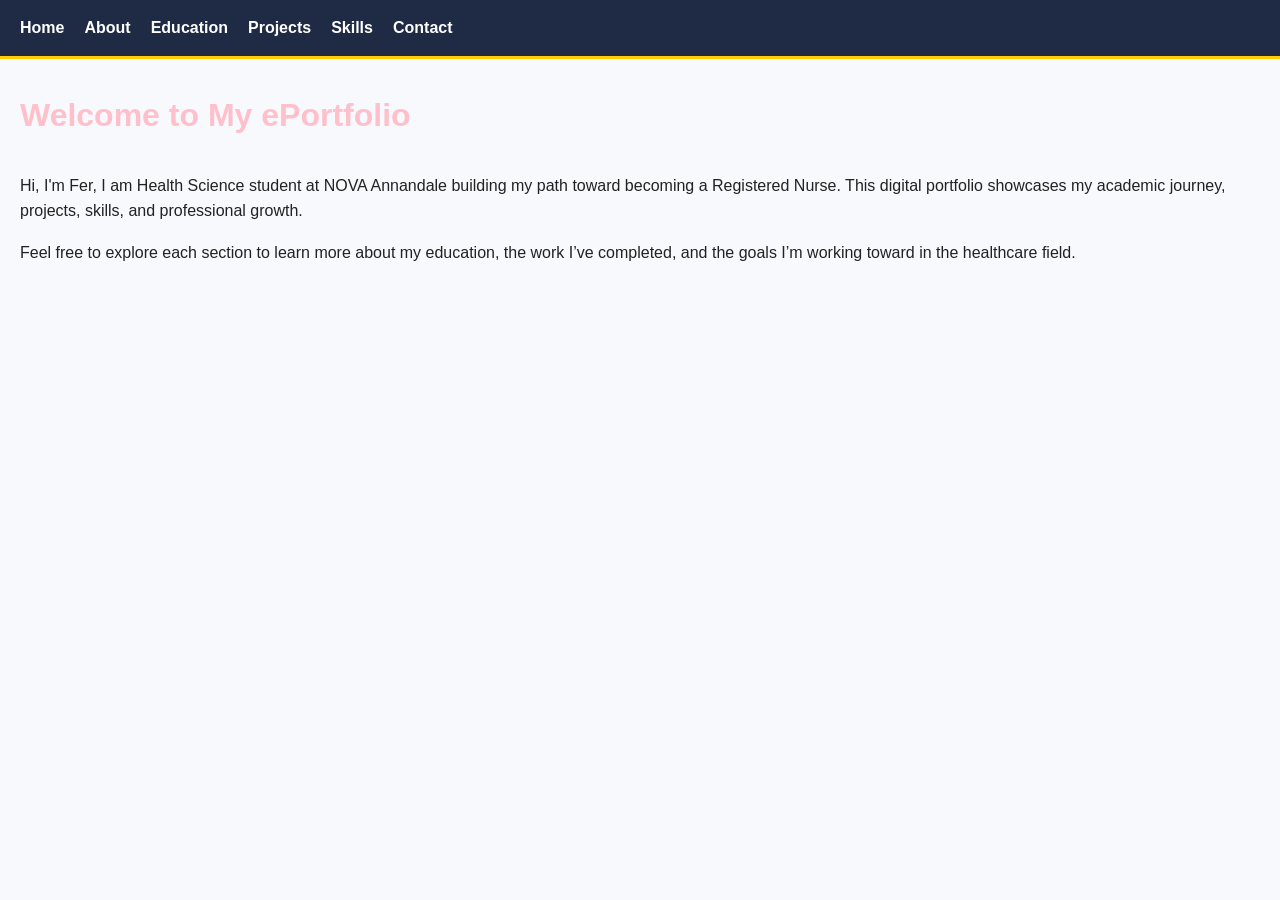
<file: index.html>
<!DOCTYPE html>
<html lang="en">
<head>
  <meta charset="UTF-8">
  <title>My ePortfolio - Home</title>
  <link rel="stylesheet" href="style.css">
</head>
<body>
  <nav>
    <a href="index.html">Home</a>
    <a href="about.html">About</a>
    <a href="education.html">Education</a>
    <a href="projects.html">Projects</a>
    <a href="skills.html">Skills</a>
    <a href="contact.html">Contact</a>
  </nav>
 
  <h1>Welcome to My ePortfolio</h1>

<p>
  Hi, I'm Fer, I am Health Science student at NOVA Annandale building my path 
  toward becoming a Registered Nurse. This digital portfolio showcases my 
  academic journey, projects, skills, and professional growth.
</p>

<p>
  Feel free to explore each section to learn more about my education, the work 
  I’ve completed, and the goals I’m working toward in the healthcare field.
</p>

 
</body>
</html>
</file>
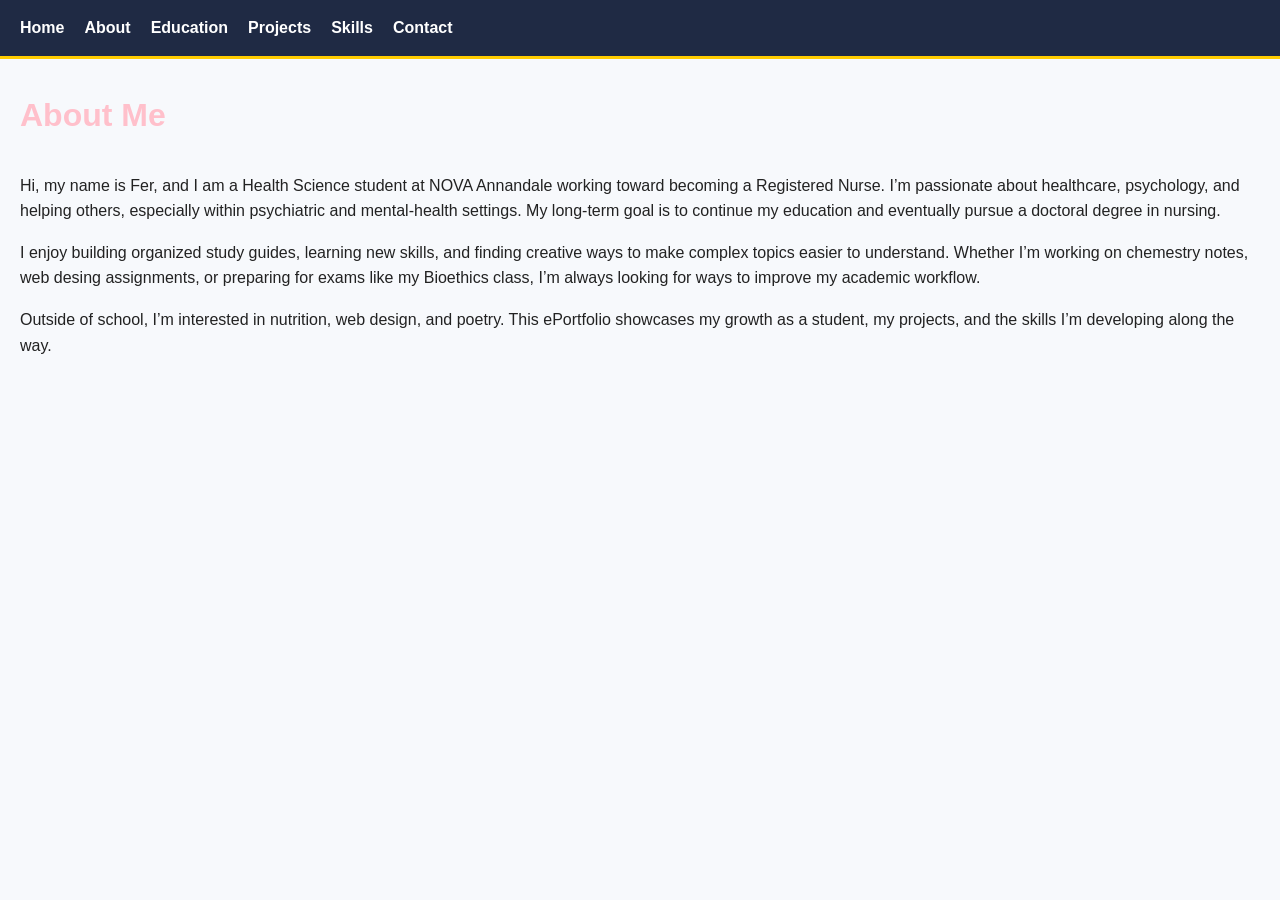
<file: about.html>
<!DOCTYPE html>
<html lang="en">
<head>
  <meta charset="UTF-8">
  <title>My ePortfolio - About</title>
  <link rel="stylesheet" href="style.css">
</head>
<body>
  <nav>
    <a href="index.html">Home</a>
    <a href="about.html">About</a>
    <a href="education.html">Education</a>
    <a href="projects.html">Projects</a>
    <a href="skills.html">Skills</a>
    <a href="contact.html">Contact</a>
  </nav>
 
  <h1>About Me</h1>
 <p>
  Hi, my name is Fer, and I am a Health Science student at NOVA Annandale
  working toward becoming a Registered Nurse. I’m passionate about healthcare,
  psychology, and helping others, especially within psychiatric and mental‑health
  settings. My long‑term goal is to continue my education and eventually pursue
  a doctoral degree in nursing.
</p>

<p>
  I enjoy building organized study guides, learning new skills, and finding
  creative ways to make complex topics easier to understand. Whether I’m working
  on chemestry notes, web desing assignments, or preparing for exams like my Bioethics class, I’m always looking for ways to improve my
  academic workflow.
</p>

<p>
  Outside of school, I’m interested in nutrition, web design, and poetry. This ePortfolio showcases my growth as a student, my projects, and the
  skills I’m developing along the way.
</p>
 
</body>
</html>
</file>
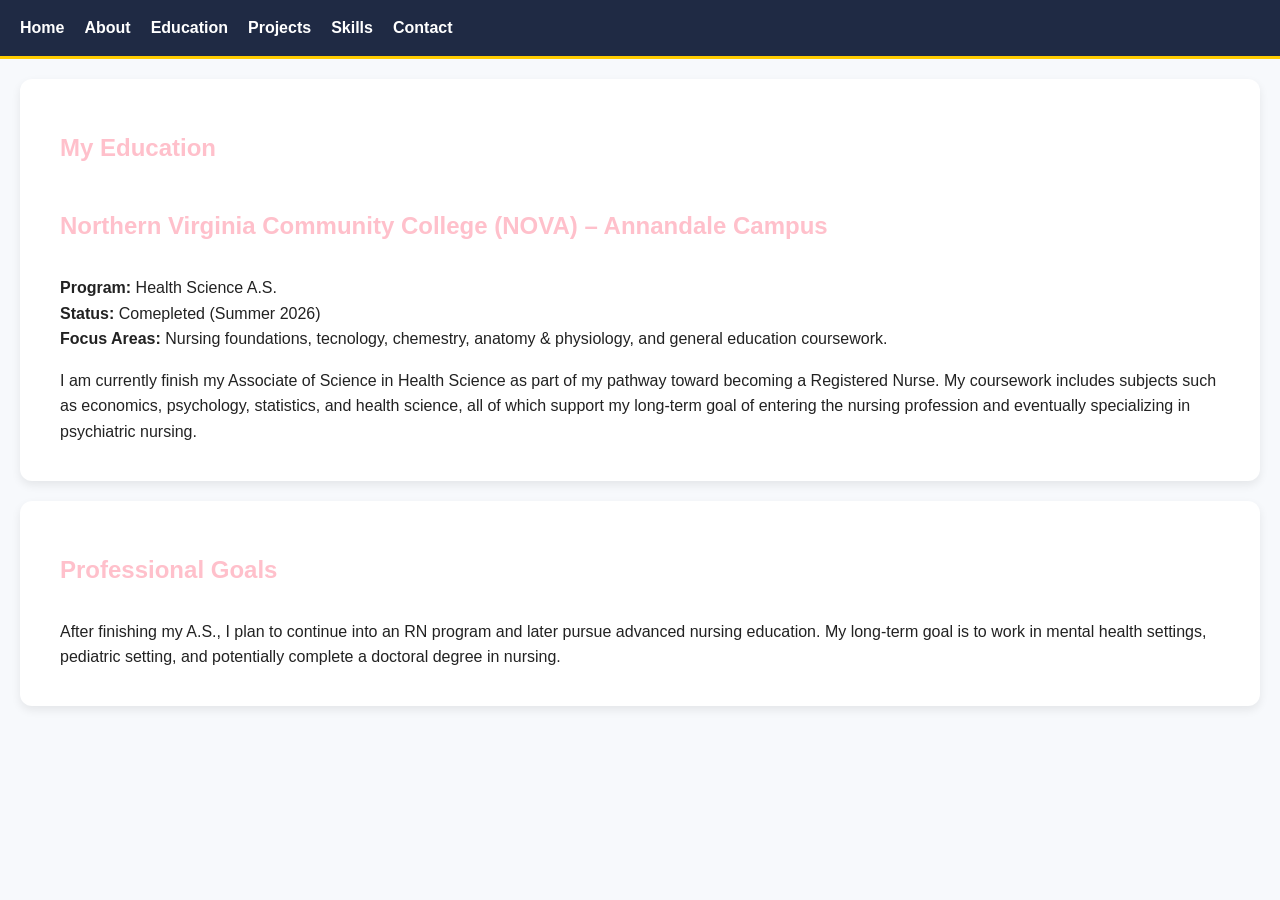
<file: eduaction.html>
<!DOCTYPE html>
<html lang="en">
<head>
  <meta charset="UTF-8">
  <title>My ePortfolio - Education</title>
  <link rel="stylesheet" href="style.css">
</head>
<body>
  <nav>
    <a href="index.html">Home</a>
    <a href="about.html">About</a>
    <a href="education.html">Education</a>
    <a href="projects.html">Projects</a>
    <a href="skills.html">Skills</a>
    <a href="contact.html">Contact</a>
  </nav>
 
 <section>
   <h1>My Education</h1>
  <h2>Northern Virginia Community College (NOVA) – Annandale Campus</h2>
  <p>
    <strong>Program:</strong> Health Science A.S.<br>
    <strong>Status:</strong> Comepleted (Summer 2026)<br>
    <strong>Focus Areas:</strong> Nursing foundations, tecnology, chemestry, 
    anatomy & physiology, and general education coursework.
  </p>

  <p>
    I am currently finish my Associate of Science in Health Science as part 
    of my pathway toward becoming a Registered Nurse. My coursework includes 
    subjects such as economics, psychology, statistics, and health science, all 
    of which support my long‑term goal of entering the nursing profession and 
    eventually specializing in psychiatric nursing.
  </p>
</section>

<section>
  <h2>Professional Goals</h2>
  <p>
    After finishing my A.S., I plan to continue into an RN program and later 
    pursue advanced nursing education. My long‑term goal is to work in mental 
    health settings, pediatric setting, and potentially complete a doctoral degree in nursing.
  </p>
</section>
</body>
</html>
</file>
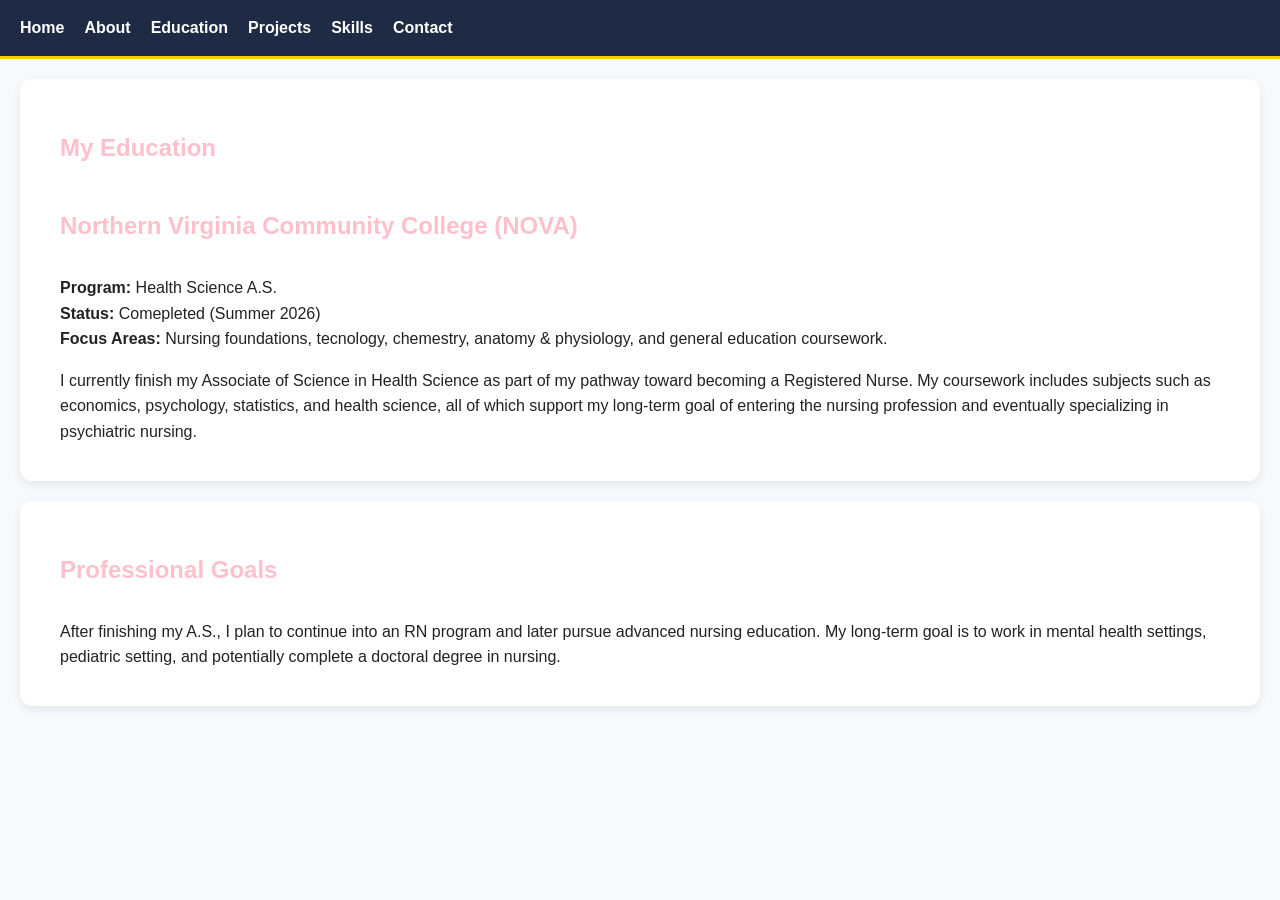
<file: education.html>
<!DOCTYPE html>
<html lang="en">
<head>
  <meta charset="UTF-8">
  <title>My ePortfolio - Education</title>
  <link rel="stylesheet" href="style.css">
</head>
<body>
  <nav>
    <a href="index.html">Home</a>
    <a href="about.html">About</a>
    <a href="education.html">Education</a>
    <a href="projects.html">Projects</a>
    <a href="skills.html">Skills</a>
    <a href="contact.html">Contact</a>
  </nav>
 
 <section>
   <h1>My Education</h1>
  <h2>Northern Virginia Community College (NOVA)</h2>
  <p>
    <strong>Program:</strong> Health Science A.S.<br>
    <strong>Status:</strong> Comepleted (Summer 2026)<br>
    <strong>Focus Areas:</strong> Nursing foundations, tecnology, chemestry, 
    anatomy & physiology, and general education coursework.
  </p>

  <p>
    I currently finish my Associate of Science in Health Science as part 
    of my pathway toward becoming a Registered Nurse. My coursework includes 
    subjects such as economics, psychology, statistics, and health science, all 
    of which support my long‑term goal of entering the nursing profession and 
    eventually specializing in psychiatric nursing.
  </p>
</section>

<section>
  <h2>Professional Goals</h2>
  <p>
    After finishing my A.S., I plan to continue into an RN program and later 
    pursue advanced nursing education. My long‑term goal is to work in mental 
    health settings, pediatric setting, and potentially complete a doctoral degree in nursing.
  </p>
</section>
</body>
</html>
</file>
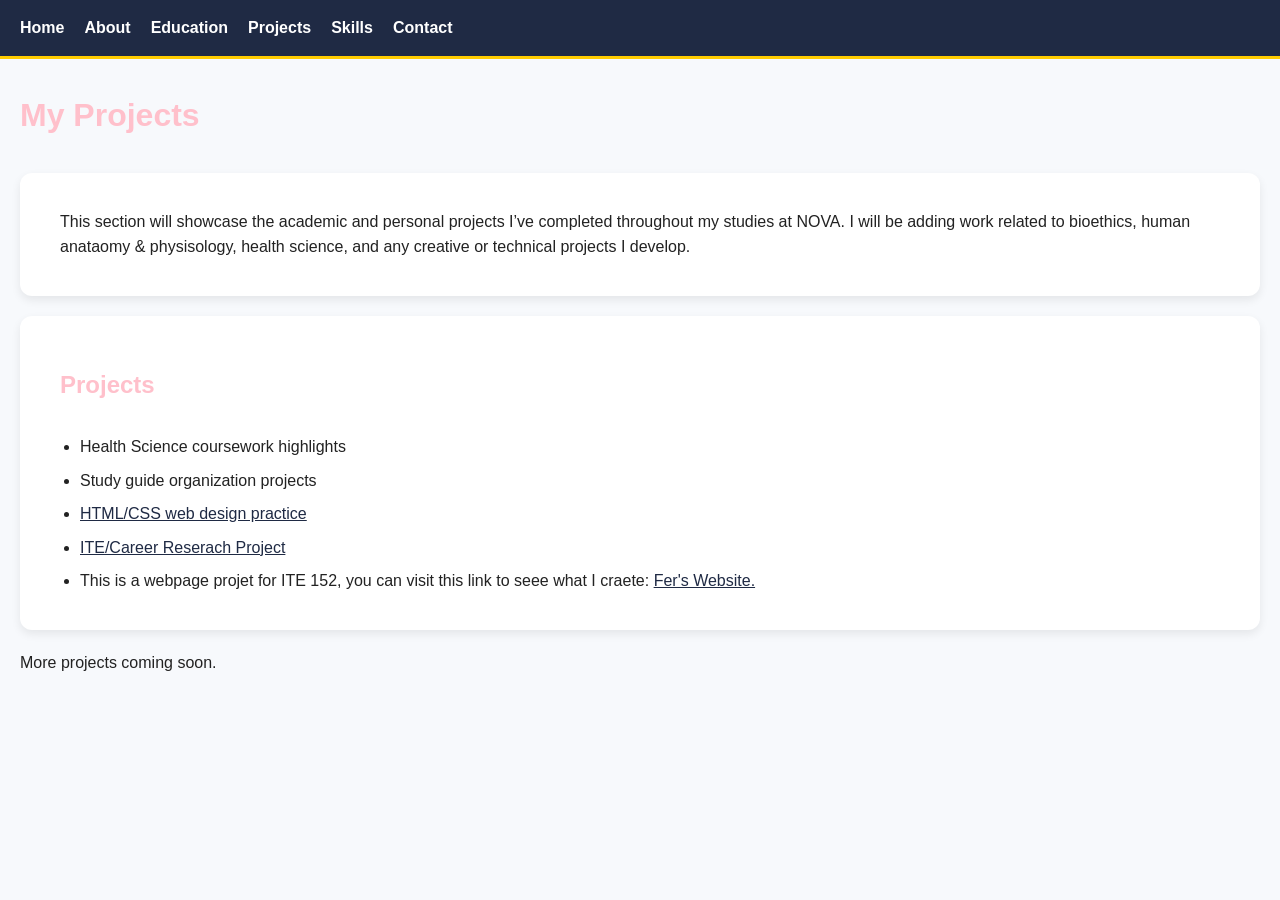
<file: projects.html>
<!DOCTYPE html>
<html lang="en">
<head>
  <meta charset="UTF-8">
  <title>My ePortfolio - Project</title>
  <link rel="stylesheet" href="style.css">
</head>
<body>
  <nav>
    <a href="index.html">Home</a>
    <a href="about.html">About</a>
    <a href="education.html">Education</a>
    <a href="projects.html">Projects</a>
    <a href="skills.html">Skills</a>
    <a href="contact.html">Contact</a>
  </nav>
 
  <h1>My Projects</h1>

<section>
  <p>
    This section will showcase the academic and personal projects I’ve completed 
    throughout my studies at NOVA. I will be adding work related to bioethics, 
    human anataomy & physisology, health science, and any creative or technical projects I develop.
  </p>
</section>

<section>
  <h2>Projects</h2>
  <ul>
    <li>Health Science coursework highlights</li>
    <li>Study guide organization projects</li>
    <li> <a href="midterm.zip">HTML/CSS web design practice</a></li>
    <li> <a href="Module06-Project-FerSantosAguilera.docx">ITE/Career Reserach Project</a></li>
    <li> This is a webpage projet for ITE 152, you can visit this link to seee what I craete: <a href="https://student.nvcc.edu/fas46161/">Fer's Website.</a> </li>
  </ul>
</section>

<p>More projects coming soon.</p>

 
</body>
</html>
</file>
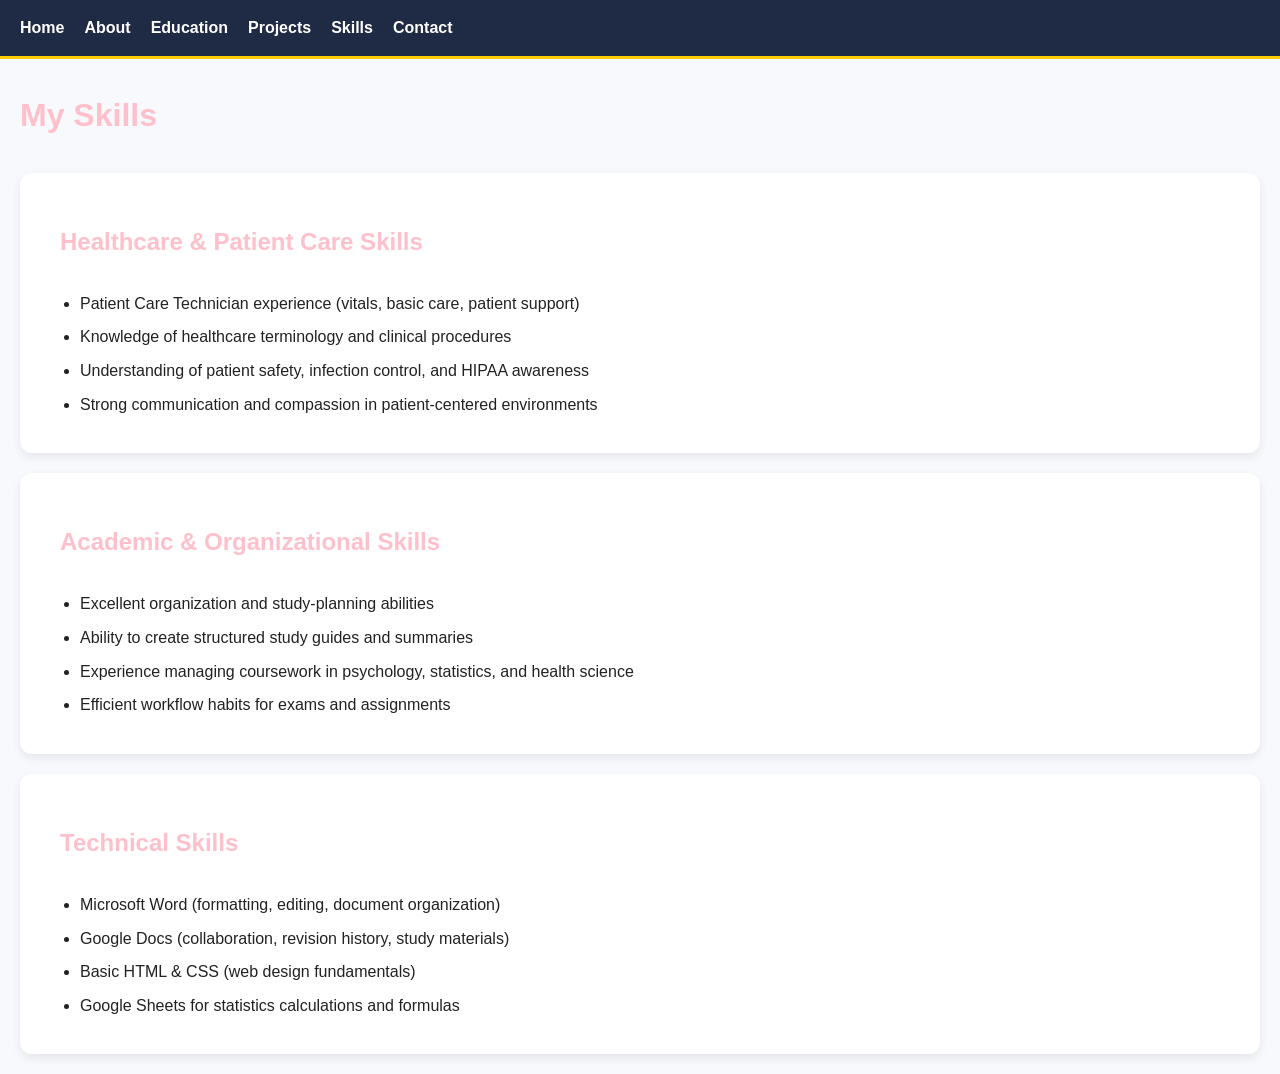
<file: skills.html>
<!DOCTYPE html>
<html lang="en">
<head>
  <meta charset="UTF-8">
  <title>My ePortfolio - Skills</title>
  <link rel="stylesheet" href="style.css">
</head>
<body>
  <nav>
    <a href="index.html">Home</a>
    <a href="about.html">About</a>
    <a href="education.html">Education</a>
    <a href="projects.html">Projects</a>
    <a href="skills.html">Skills</a>
    <a href="contact.html">Contact</a>
  </nav>
 
<h1>My Skills</h1>

<section>
  <h2>Healthcare & Patient Care Skills</h2>
  <ul>
    <li>Patient Care Technician experience (vitals, basic care, patient support)</li>
    <li>Knowledge of healthcare terminology and clinical procedures</li>
    <li>Understanding of patient safety, infection control, and HIPAA awareness</li>
    <li>Strong communication and compassion in patient‑centered environments</li>
  </ul>
</section>

<section>
  <h2>Academic & Organizational Skills</h2>
  <ul>
    <li>Excellent organization and study‑planning abilities</li>
    <li>Ability to create structured study guides and summaries</li>
    <li>Experience managing coursework in psychology, statistics, and health science</li>
    <li>Efficient workflow habits for exams and assignments</li>
  </ul>
</section>

<section>
  <h2>Technical Skills</h2>
  <ul>
    <li>Microsoft Word (formatting, editing, document organization)</li>
    <li>Google Docs (collaboration, revision history, study materials)</li>
    <li>Basic HTML & CSS (web design fundamentals)</li>
    <li>Google Sheets for statistics calculations and formulas</li>
  </ul>
</section>
 
</body>
</html>
</file>
<file: style.css>
/* ---------- GLOBAL ---------- */
:root {
  --navy: #1F2A44;
  --gold: #FFCC00;
  --pink: #FFC0CB;
  --text: #222222;
  --bg-light: #f7f9fc;
  --card-bg: #ffffff;
}

body {
  font-family: "Inter", Arial, sans-serif;
  margin: 0;
  padding: 0;
  line-height: 1.6;
  background-color: var(--bg-light);
  color: var(--text);
}

/* ---------- NAVIGATION ---------- */
nav {
  background-color: var(--navy);
  padding: 15px 20px;
  display: flex;
  gap: 20px;
  border-bottom: 3px solid var(--gold);
}

nav a {
  color: white;
  text-decoration: none;
  font-weight: bold;
  font-size: 1rem;
}

nav a:hover {
  color: var(--gold);
  text-decoration: underline;
}

/* ---------- HEADINGS ---------- */
h1, h2 {
  padding: 10px 20px;
  color: var(--pink);
  font-weight: 700;
}

/* ---------- PARAGRAPHS ---------- */
p {
  padding: 0 20px;
  font-size: 1rem;
}

/* ---------- CONTENT CARDS ---------- */
section {
  background: var(--card-bg);
  margin: 20px;
  padding: 20px;
  border-radius: 12px;
  box-shadow: 0 4px 10px rgba(0,0,0,0.08);
}

/* ---------- LISTS ---------- */
ul {
  padding: 0 40px;
}

li {
  margin-bottom: 8px;
}

/* ---------- LINKS ---------- */
a {
  color: var(--navy);
}

a:hover {
  color: var(--pink);
}

/* ---------- RESPONSIVE ---------- */
@media (max-width: 600px) {
  nav {
    flex-direction: column;
    gap: 10px;
  }

  section {
    margin: 10px;
  }
}
</file>
